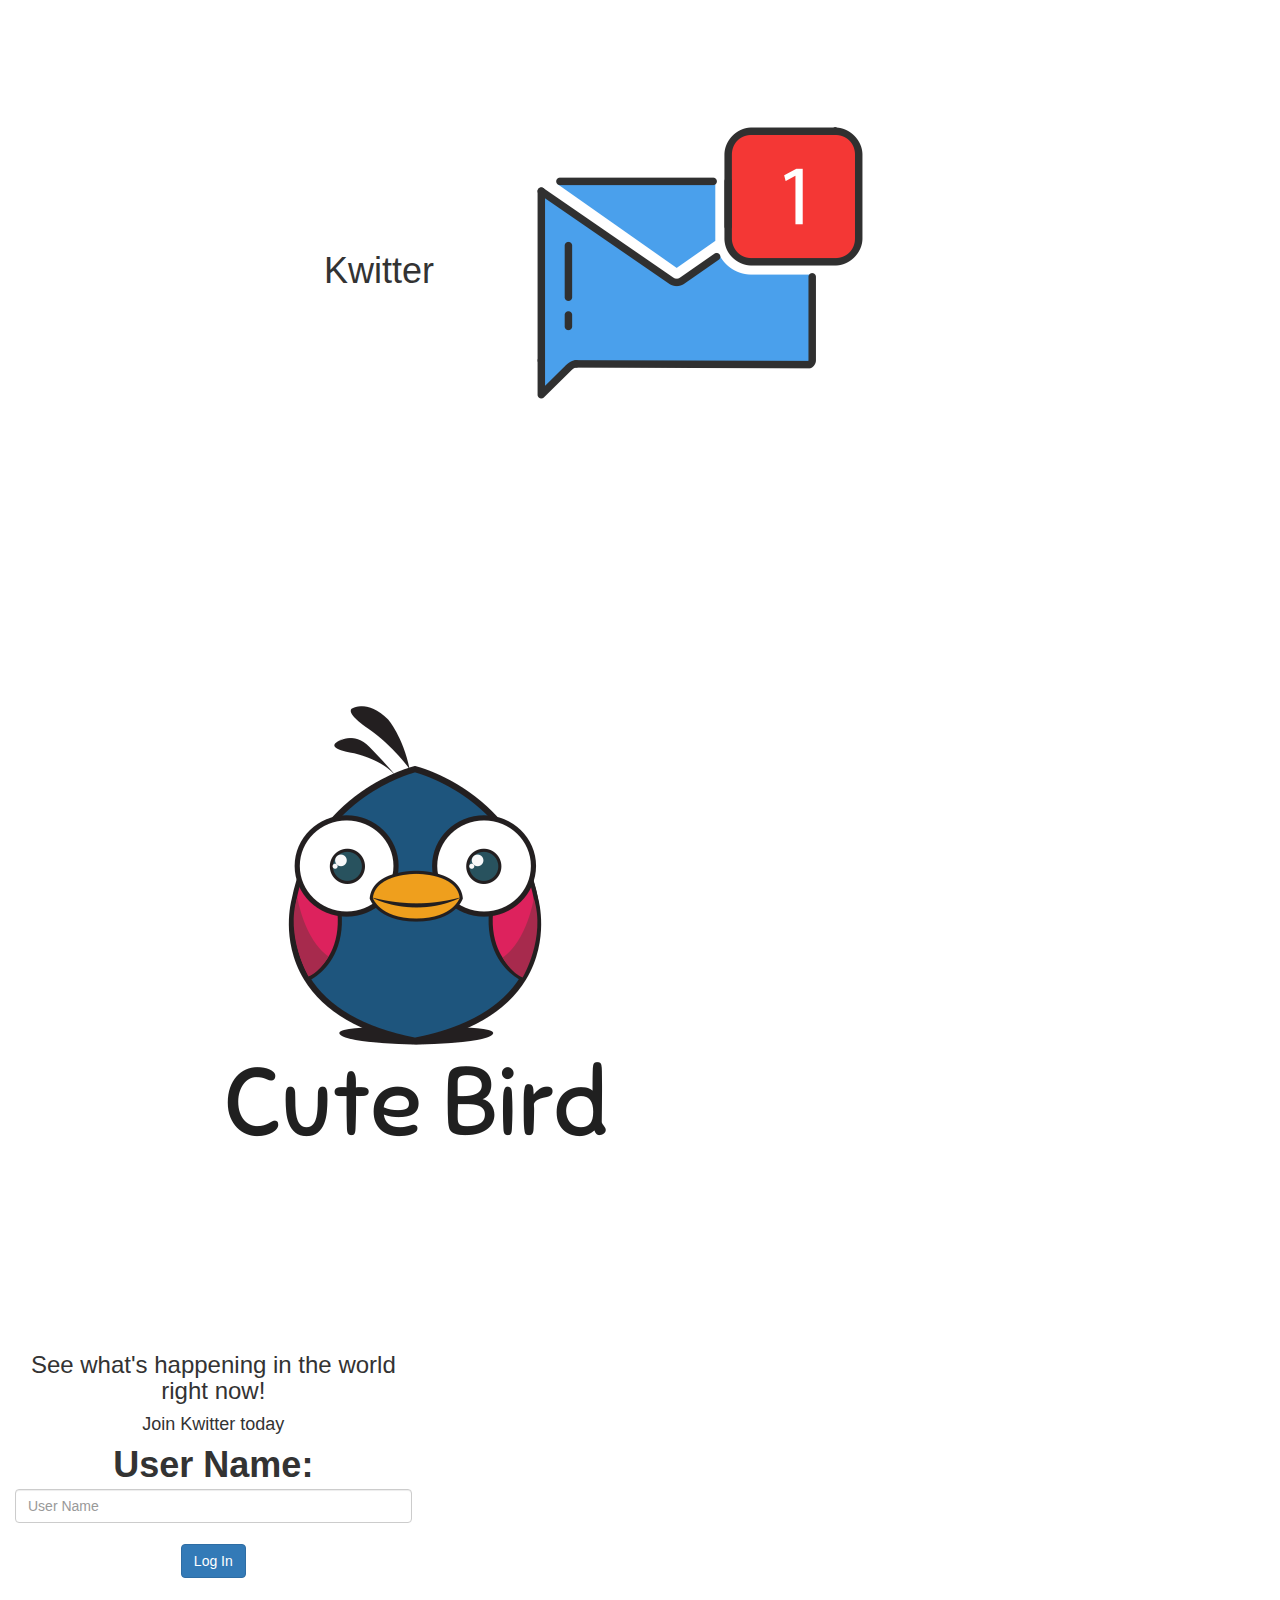
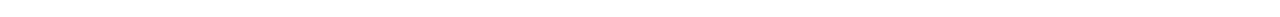
<file: index.html>
<!DOCTYPE html>
<html>
<head>
	<title>Kwitter</title>
<link href="https://fonts.googleapis.com/css?family=Yeon+Sung&display=swap" rel="stylesheet"><meta name="viewport" content="width=device-width, initial-scale=1">

<link rel="stylesheet" href="https://maxcdn.bootstrapcdn.com/bootstrap/3.4.0/css/bootstrap.min.css">
<script src="https://ajax.googleapis.com/ajax/libs/jquery/3.4.1/jquery.min.js"></script>
<script src="https://maxcdn.bootstrapcdn.com/bootstrap/3.4.0/js/bootstrap.min.js"></script>


<link rel="stylesheet" type="text/css" href="Kwitter.css">
<script src="Kwitter.js"></script>
</head>
<body>
	<center>
		<h1 class="header">

			Kwitter <sup>

				<img src="m2.png">

			</sup>
			<center>
			<div class="col-lg-4 col-md-6 col-sm-6 col-xs-11 login_div">

				<img src="logo.png" class="logo">
				<h3>See what's happening in the world right now!</h3>

				<h4>Join Kwitter today</h4>

				<div class="form-group">

					<label>User Name:</label>
					<input type="text" id="user_name" class="form-control" placeholder="User Name">

				</div>

				<button id="login_button" class="btn btn-primary" onclick="addUser()">Log In</button>
				<br><br>

			</div>
			</center>

		</h1>


	</center>
</body>
</html>
</file>
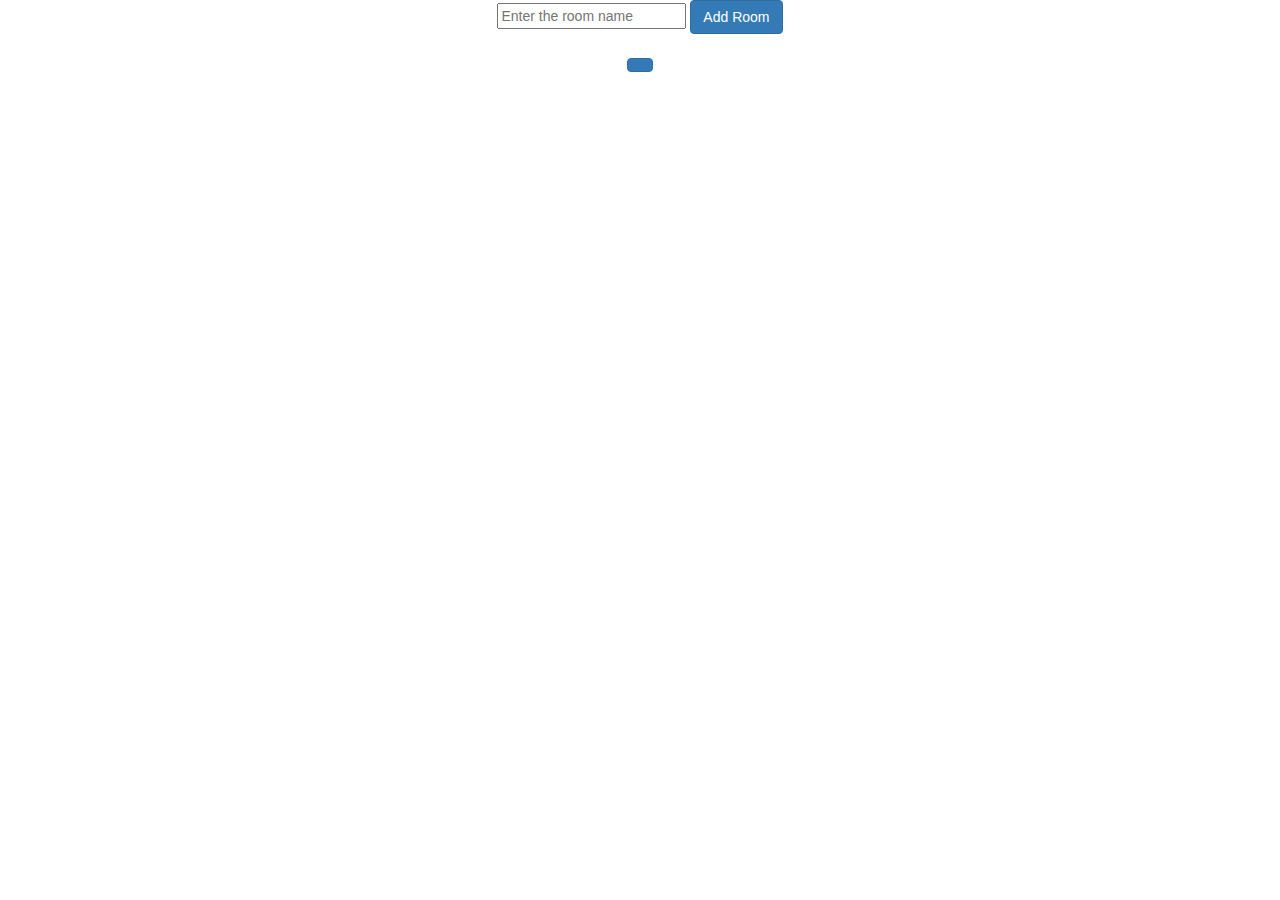
<file: Kwitter_room.html>
<!DOCTYPE html>
<html>
<head>
	<title>Kwitter</title>
<link href="https://fonts.googleapis.com/css?family=Yeon+Sung&display=swap" rel="stylesheet"><meta name="viewport" content="width=device-width, initial-scale=1">

<link rel="stylesheet" href="https://maxcdn.bootstrapcdn.com/bootstrap/3.4.0/css/bootstrap.min.css">
<script src="https://ajax.googleapis.com/ajax/libs/jquery/3.4.1/jquery.min.js"></script>
<script src="https://maxcdn.bootstrapcdn.com/bootstrap/3.4.0/js/bootstrap.min.js"></script>




<link rel="stylesheet" type="text/css" href="Kwitter.css">
<script src="Kwitter.js"></script>
</head>
<body>
	<center>

        <input type="text" id="room_name" placeholder="Enter the room name">

        <button class="btn btn-primary" onclick="addRoom()">Add Room</button>

        <h3 id="room_names"></h3>


        <button id="log_out" class="btn btn-primary" onclick="removeUser()"></button>

    </center>
</body>
</file>
<file: Kwitter.css>
html, body {

    height: 100%;
    margin: 0;

}

body {

    background-image: linear-gradient(to right top, #DC143C,#9A2A2A,#7B1818 ,#8B0000, );

}
</file>
